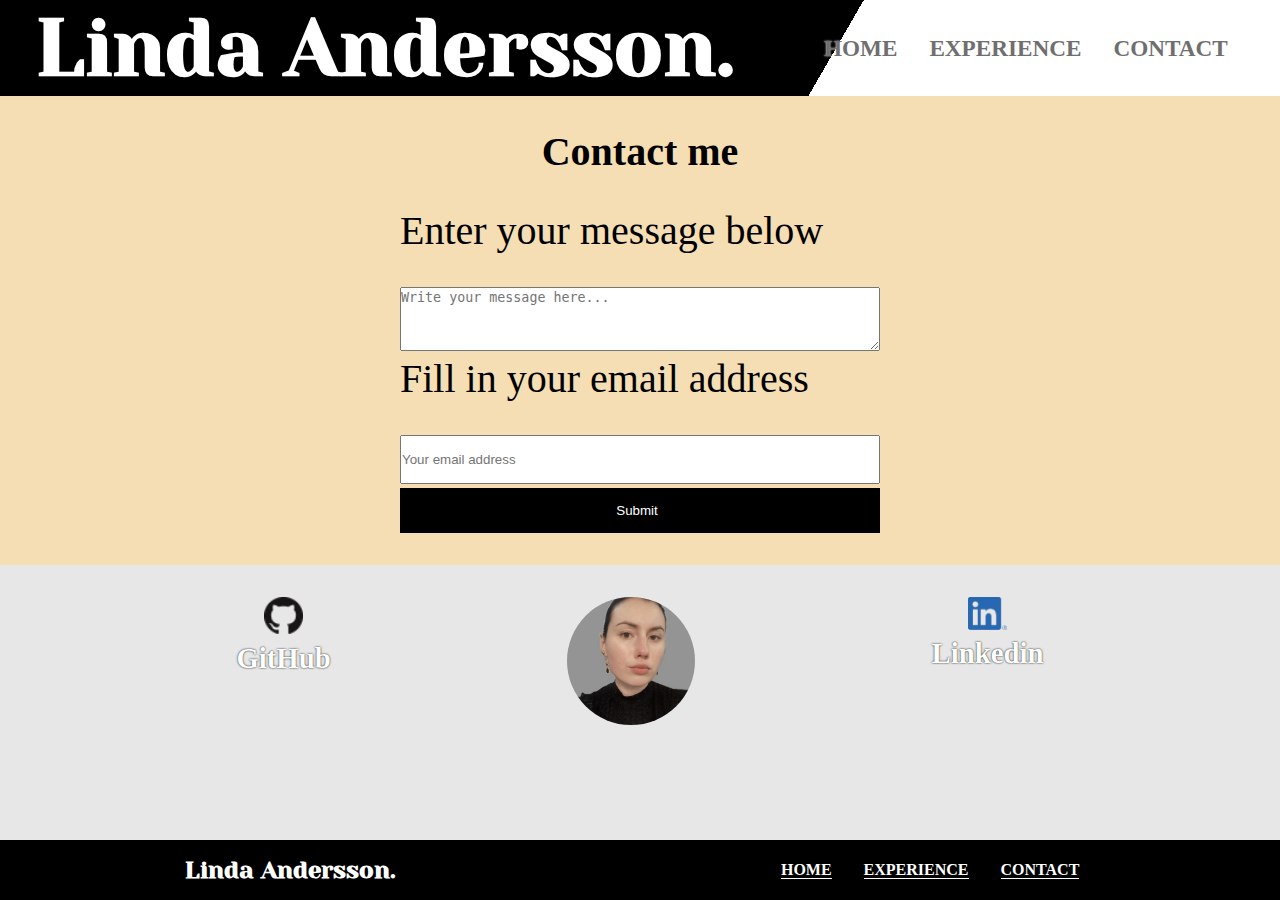
<file: contact.html>
<!DOCTYPE html>
<html lang="en">

<head>
    <meta charset="UTF-8">
    <meta http-equiv="X-UA-Compatible" content="IE=edge">
    <meta name="viewport" content="width=device-width, initial-scale=1.0">
    <meta name="author" content="Linda Andersson for Kunskapskontroll 1">
    <meta name="description" content="Linda Anderssons portfolio">
    <title>How to get in touch</title>
    <link rel="preconnect" href="https://fonts.googleapis.com">
    <link rel="preconnect" href="https://fonts.gstatic.com" crossorigin>
    <link href="https://fonts.googleapis.com/css2?family=Yeseva+One&display=swap" rel="stylesheet">
    <link rel="stylesheet" href="color.css">
    <link rel="stylesheet" href="typography.css">
    <link rel="stylesheet" href="header.css">
    <link rel="stylesheet" href="footer.css">
    <link rel="stylesheet" href="form.css">
    <link rel="stylesheet" href="contact.css">
</head>


<body class="contact-area">
    <header>
        <h1>Linda Andersson.</h1>
        <nav>
            <ul>
                <li><a class="head-nav" href="index.html">Home</a></li>
                <li><a class="head-nav" href="experience.html">Experience</a></li>
                <li><a class="head-nav" href="contact.html">Contact</a></li>
            </ul>
        </nav>
    </header>

    <main>
        <section class="form-section">
            <form action="https://formsubmit.co/97019b4505c54a9ae8a0ba3e691ff045" method="POST">
                <h2 class="contact-title">Contact me</h2>
                <label>Enter your message below</label>
                <textarea name="textarea" placeholder="Write your message here..." required></textarea>
                <label>Fill in your email address</label>
                <input type="email" name="email" placeholder="Your email address" required>
                <input type="submit" name="submit" value="Submit">
            </form>
        </section>
        <section>
            <div class="external-section">
                <a href="https://github.com/linda-94-andersson" target="_blank">
                    <figure><img class="github-img" src="assets/GitHub-Mark/PNG/GitHub-Mark-32px.png" alt="github">
                    </figure>
                    GitHub
                </a>
                <figure>
                    <img class="profile-img" src="assets/LindaAndersson.jpg" alt="Linda Andersson">
                </figure>
                <a href="https://www.linkedin.com/in/linda-andersson-stockholm/" target="_blank">
                    <figure><img class="linkedin-img" src="assets/LinkedIn-Logos/LI-In-Bug.png" alt="linkedin"></figure>
                    Linkedin
                </a>
            </div>
        </section>
    </main>

    <footer>
        <h3>Linda Andersson.</h3>
        <nav>
            <ul>
                <li><a class="link-border" href="index.html">Home</a></li>
                <li><a class="link-border" href="experience.html">Experience</a></li>
                <li><a class="link-border" href="contact.html">Contact</a></li>
            </ul>
        </nav>
    </footer>
</body>

</html>
</file>
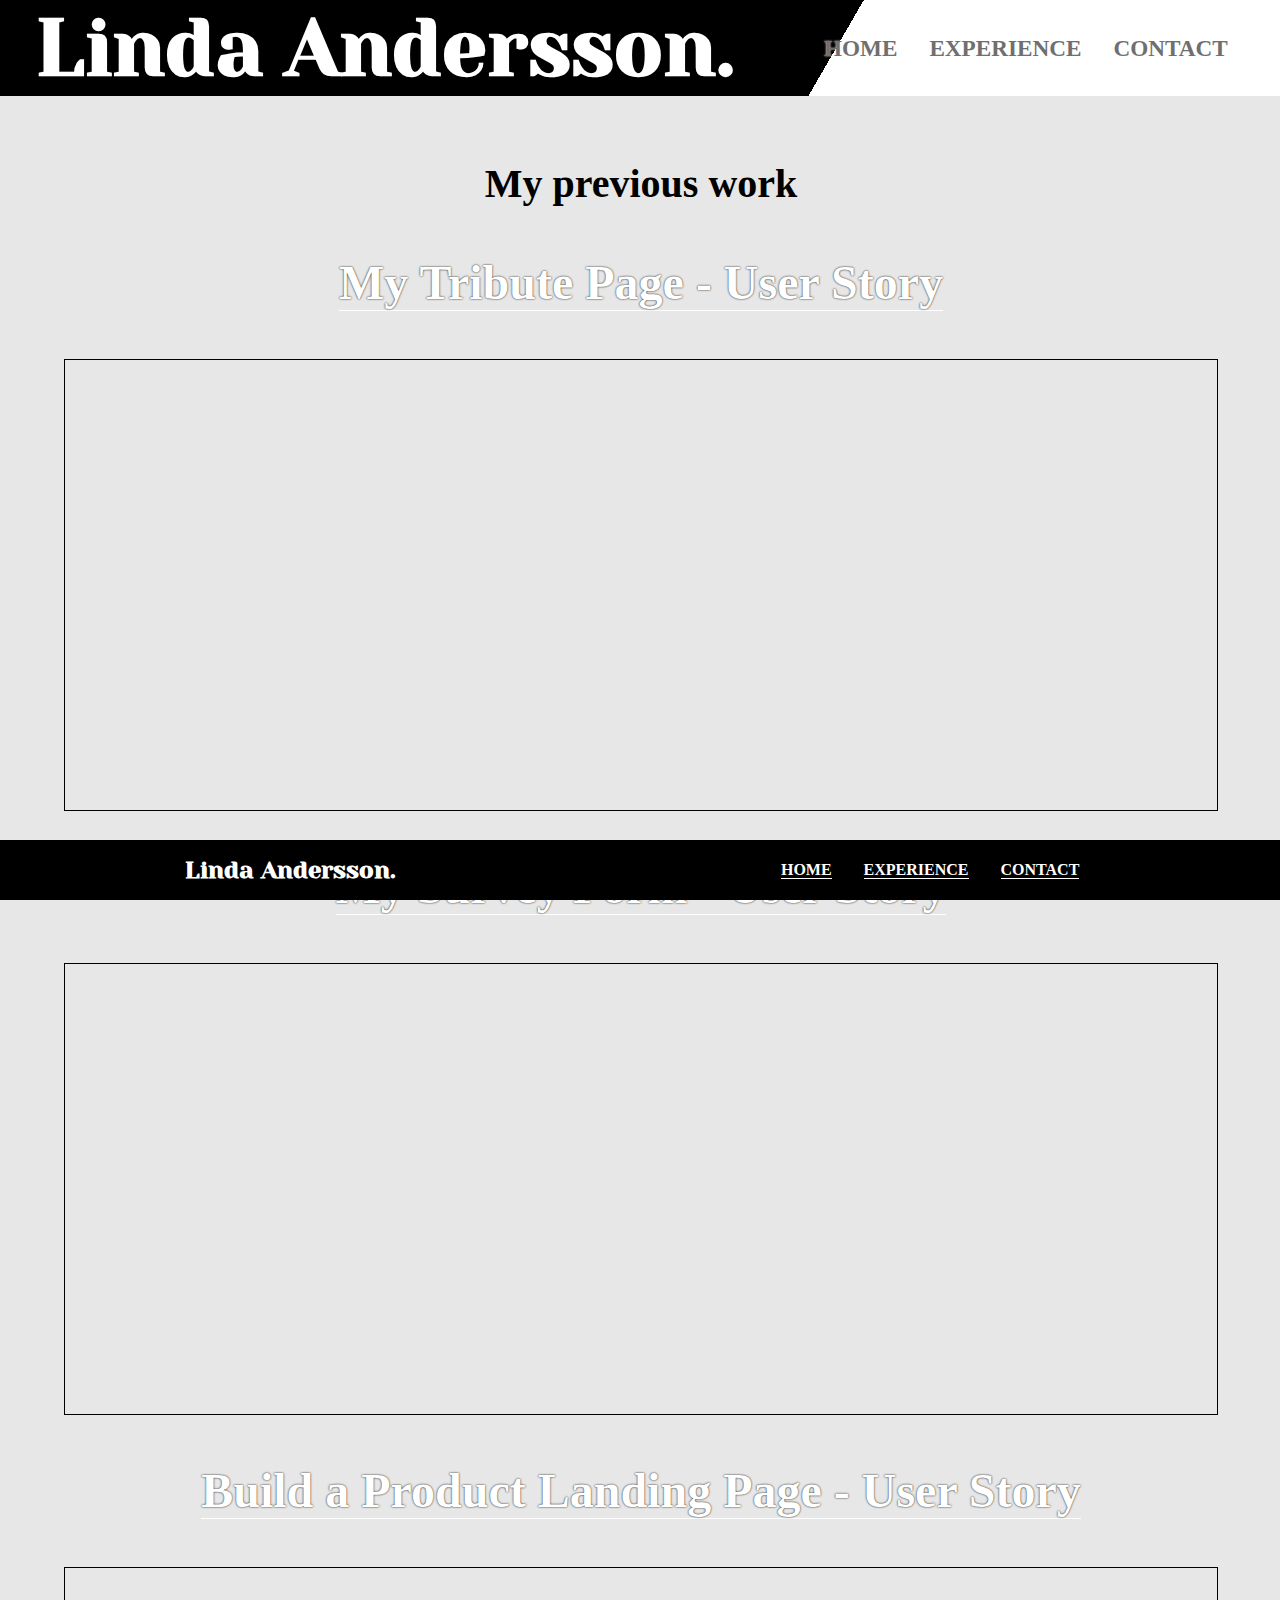
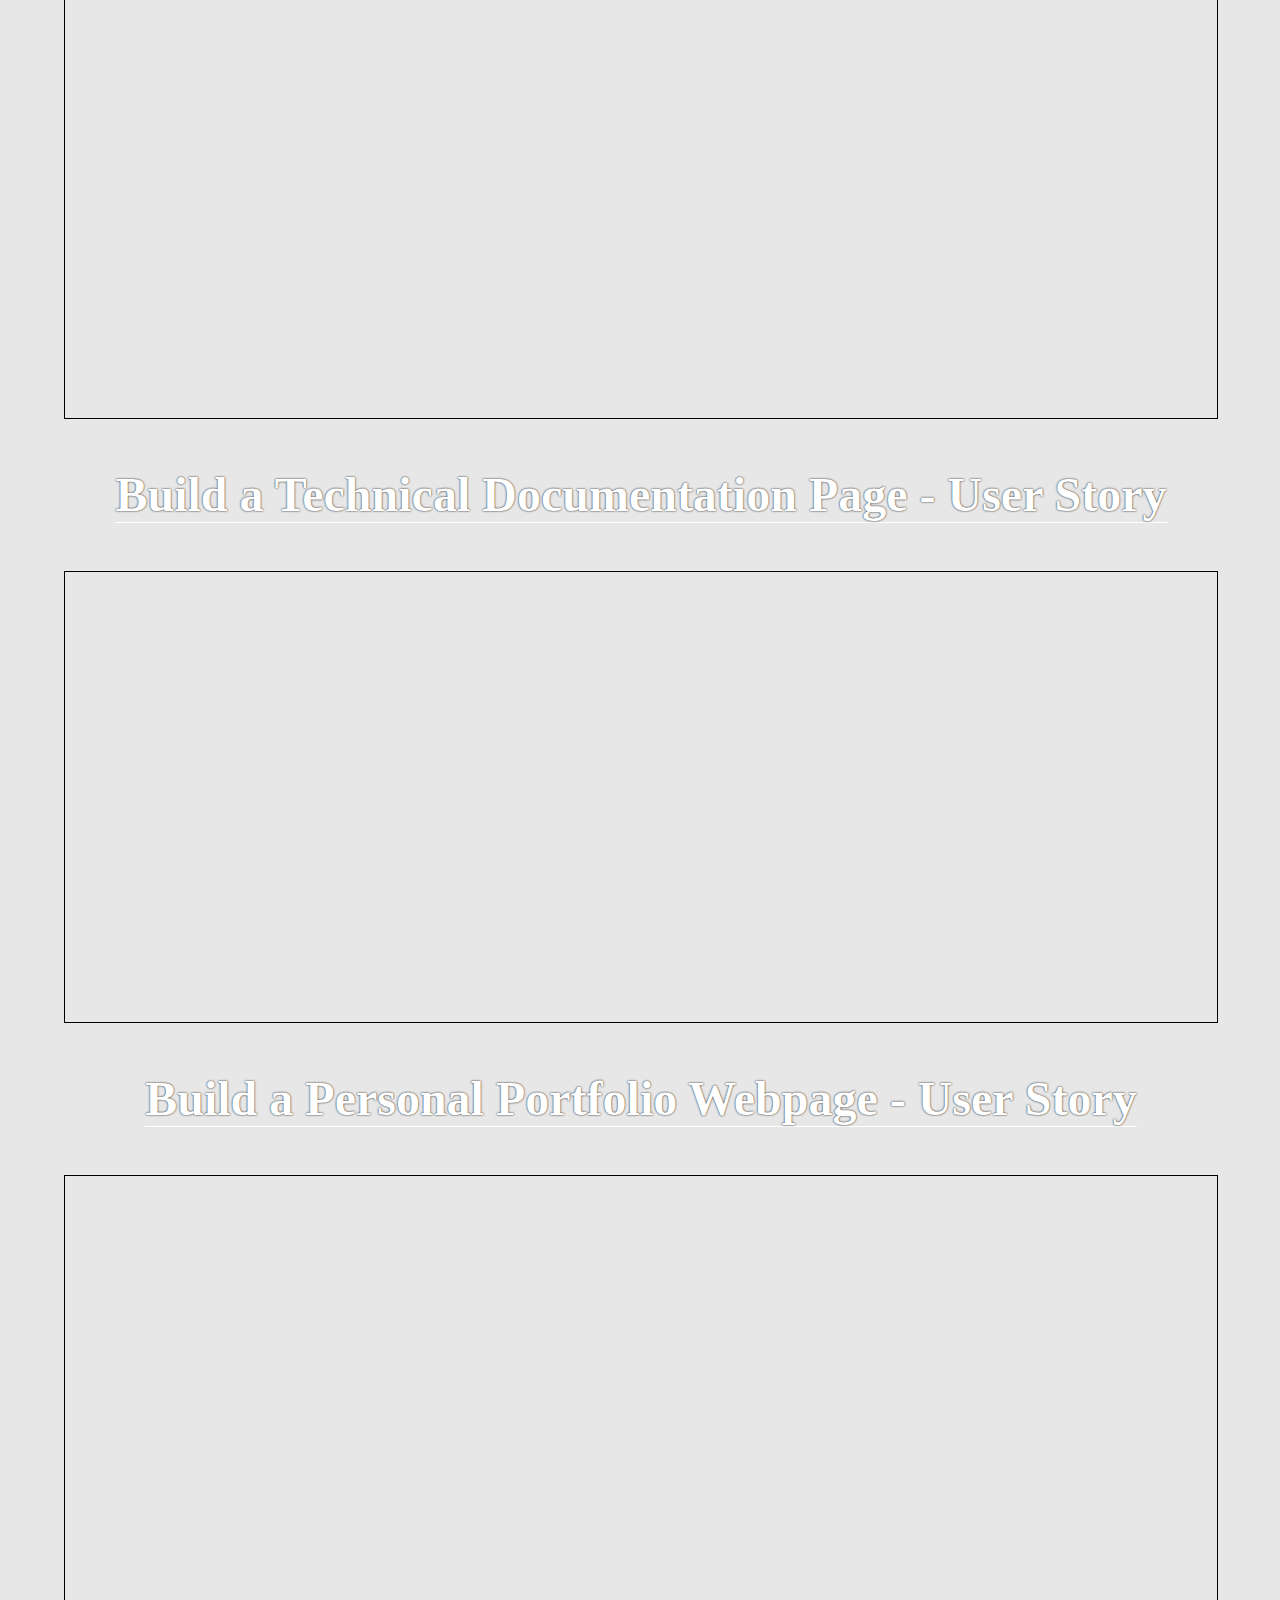
<file: experience.html>
<!DOCTYPE html>
<html lang="en">

<head>
    <meta charset="UTF-8">
    <meta http-equiv="X-UA-Compatible" content="IE=edge">
    <meta name="viewport" content="width=device-width, initial-scale=1.0">
    <meta name="author" content="Linda Andersson for Kunskapskontroll 1">
    <meta name="description" content="Linda Anderssons portfolio">
    <title>My projects</title>
    <link rel="preconnect" href="https://fonts.googleapis.com">
    <link rel="preconnect" href="https://fonts.gstatic.com" crossorigin>
    <link href="https://fonts.googleapis.com/css2?family=Yeseva+One&display=swap" rel="stylesheet">
    <link rel="stylesheet" href="color.css">
    <link rel="stylesheet" href="typography.css">
    <link rel="stylesheet" href="header.css">
    <link rel="stylesheet" href="footer.css">
    <link rel="stylesheet" href="experience.css">
</head>


<body>
    <header>
        <h1>Linda Andersson.</h1>
        <nav>
            <ul>
                <li><a class="head-nav" href="index.html">Home</a></li>
                <li><a class="head-nav" href="experience.html">Experience</a></li>
                <li><a class="head-nav" href="contact.html">Contact</a></li>
            </ul>
        </nav>
    </header>

    <main>
        <section class="grid-area">
            <h2>My previous work</h2>

            <a href="https://linda-94-andersson.github.io/My-Tribute-Page---User-Story/" class="link-border link-exp"
                target="_blank">
                My Tribute Page - User Story
            </a>
            <iframe src="https://linda-94-andersson.github.io/My-Tribute-Page---User-Story/"></iframe>
            <a href="https://linda-94-andersson.github.io/My-Survey-Form---User-Story/" class="link-border link-exp"
                target="_blank">
                My Survey Form - User Story
            </a>
            <iframe src="https://linda-94-andersson.github.io/My-Survey-Form---User-Story/"></iframe>
            <a href="https://linda-94-andersson.github.io/Build-a-Product-Landing-Page---User-Story/"
                class="link-border link-exp" target="_blank">
                Build a Product Landing Page - User Story
            </a>
            <iframe src="https://linda-94-andersson.github.io/Build-a-Product-Landing-Page---User-Story/"></iframe>
            <a href="https://linda-94-andersson.github.io/Build-a-Technical-Documentation-Page---User-Story/"
                class="link-border link-exp" target="_blank">
                Build a Technical Documentation Page - User Story
            </a>
            <iframe
                src="https://linda-94-andersson.github.io/Build-a-Technical-Documentation-Page---User-Story/"></iframe>
            <a href="https://linda-94-andersson.github.io/Build-a-Personal-Portfolio-Webpage---User-Story-/"
                class="link-border link-exp" target="_blank">
                Build a Personal Portfolio Webpage - User Story
            </a>
            <iframe
                src="https://linda-94-andersson.github.io/Build-a-Personal-Portfolio-Webpage---User-Story-/"></iframe>
        </section>
    </main>

    <footer>
        <h3>Linda Andersson.</h3>
        <nav>
            <ul>
                <li><a class="link-border" href="index.html">Home</a></li>
                <li><a class="link-border" href="experience.html">Experience</a></li>
                <li><a class="link-border" href="contact.html">Contact</a></li>
            </ul>
        </nav>
    </footer>
</body>

</html>
</file>
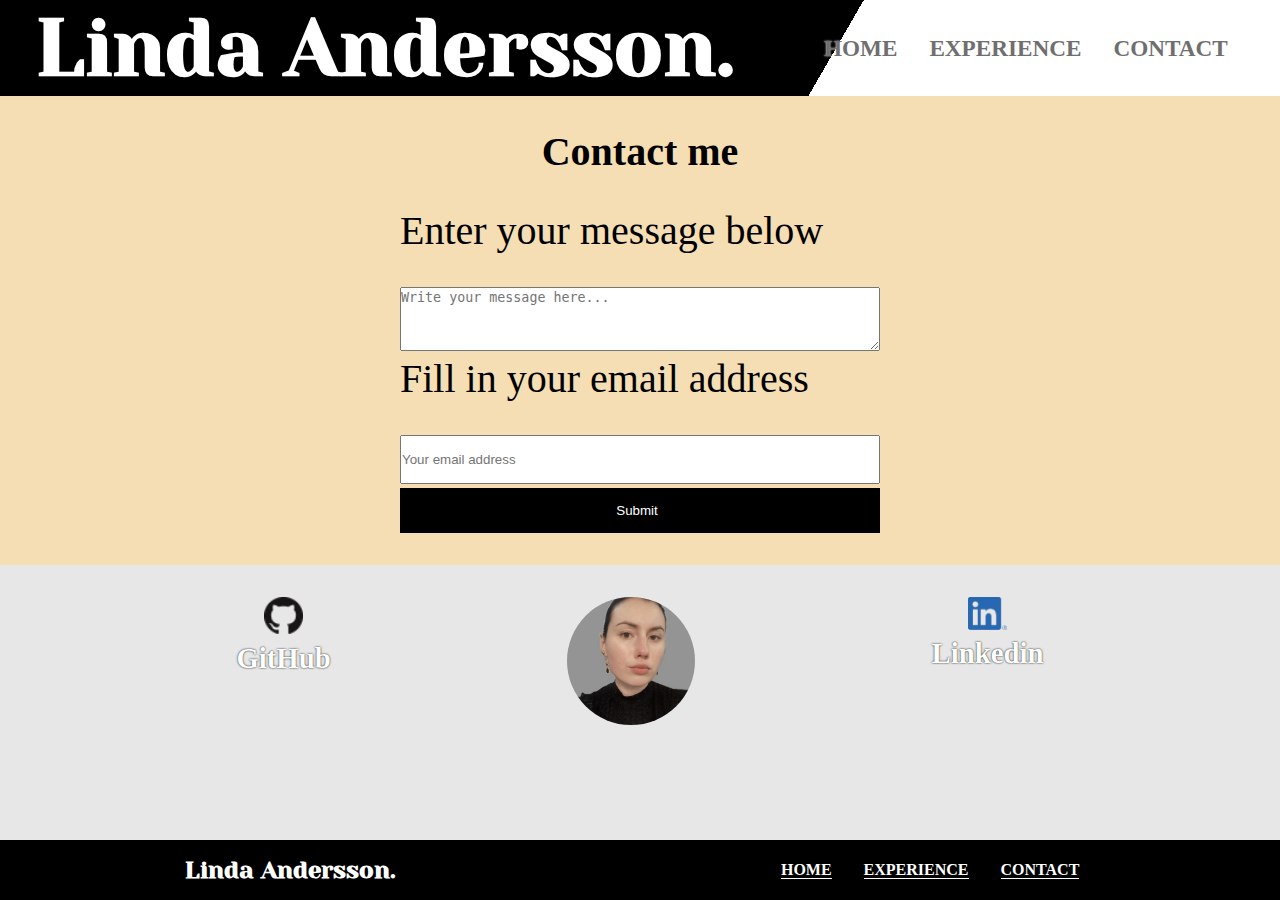
<file: pages/contact.html>
<!DOCTYPE html>
<html lang="en">

<head>
    <meta charset="UTF-8">
    <meta http-equiv="X-UA-Compatible" content="IE=edge">
    <meta name="viewport" content="width=device-width, initial-scale=1.0">
    <meta name="author" content="Linda Andersson for Kunskapskontroll 1">
    <meta name="description" content="Linda Anderssons portfolio">
    <title>How to get in touch</title>
    <link rel="preconnect" href="https://fonts.googleapis.com">
    <link rel="preconnect" href="https://fonts.gstatic.com" crossorigin>
    <link href="https://fonts.googleapis.com/css2?family=Yeseva+One&display=swap" rel="stylesheet">
    <link rel="stylesheet" href="../styles/color.css">
    <link rel="stylesheet" href="../styles/typography.css">
    <link rel="stylesheet" href="../styles/header.css">
    <link rel="stylesheet" href="../styles/footer.css">
    <link rel="stylesheet" href="../styles/form.css">
    <link rel="stylesheet" href="../styles//pageSpecStyles/contact.css">
</head>


<body class="contact-area">
    <header>
        <h1>Linda Andersson.</h1>
        <nav>
            <ul>
                <li><a class="head-nav" href="../index.html">Home</a></li>
                <li><a class="head-nav" href="experience.html">Experience</a></li>
                <li><a class="head-nav" href="contact.html">Contact</a></li>
            </ul>
        </nav>
    </header>

    <main>
        <section class="form-section">
            <form action="https://formsubmit.co/97019b4505c54a9ae8a0ba3e691ff045" method="POST">
                <h2 class="contact-title">Contact me</h2>
                <label>Enter your message below</label>
                <textarea name="textarea" placeholder="Write your message here..." required></textarea>
                <label>Fill in your email address</label>
                <input type="email" name="email" placeholder="Your email address" required>
                <input type="submit" name="submit" value="Submit">
            </form>
        </section>
        <section>
            <div class="external-section">
                <a href="https://github.com/linda-94-andersson" target="_blank">
                    <figure><img class="github-img" src="../assets/GitHub-Mark/PNG/GitHub-Mark-32px.png" alt="github">
                    </figure>
                    GitHub
                </a>
                <figure>
                    <img class="profile-img" src="../assets/img/LindaAndersson.jpg" alt="Linda Andersson">
                </figure>
                <a href="https://www.linkedin.com/in/linda-andersson-stockholm/" target="_blank">
                    <figure><img class="linkedin-img" src="../assets/LinkedIn-Logos/LI-In-Bug.png" alt="linkedin">
                    </figure>
                    Linkedin
                </a>
            </div>
        </section>
    </main>

    <footer>
        <h3>Linda Andersson.</h3>
        <nav>
            <ul>
                <li><a class="link-border" href="../index.html">Home</a></li>
                <li><a class="link-border" href="experience.html">Experience</a></li>
                <li><a class="link-border" href="contact.html">Contact</a></li>
            </ul>
        </nav>
    </footer>
</body>

</html>
</file>
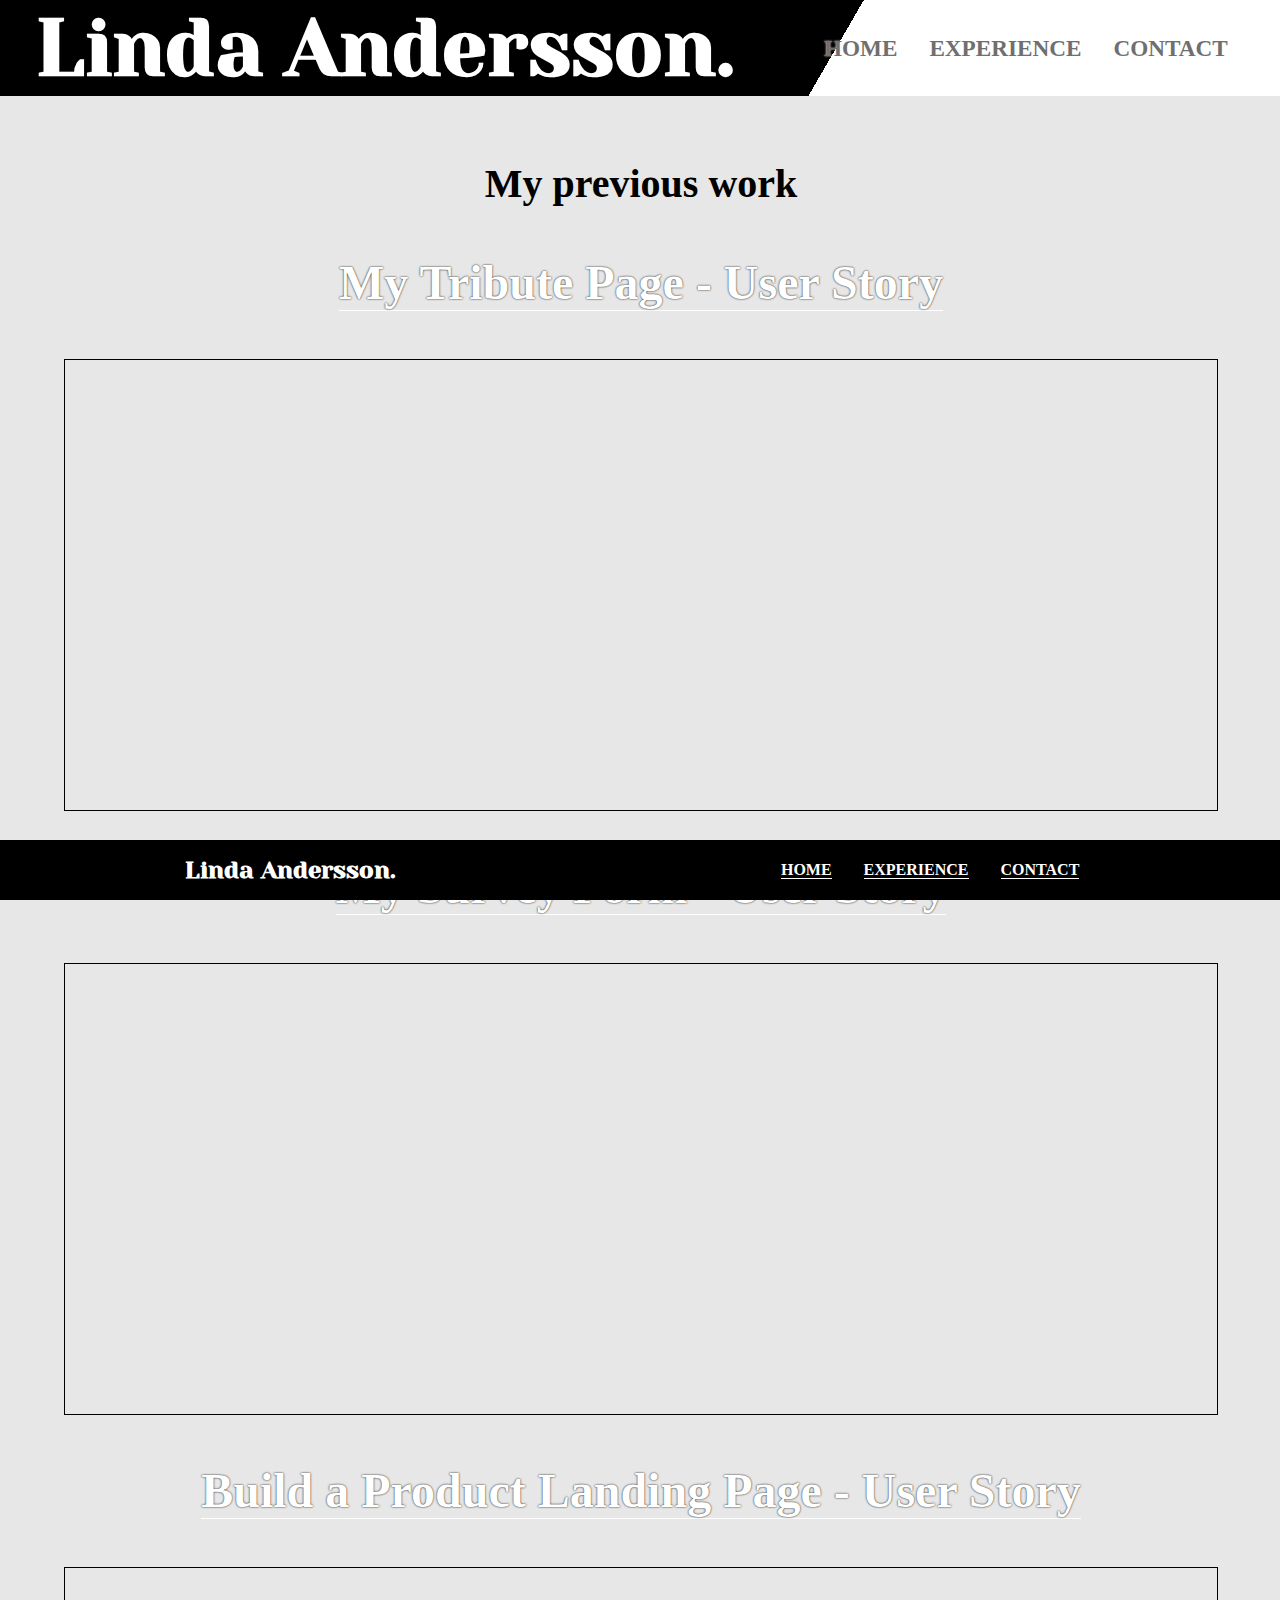
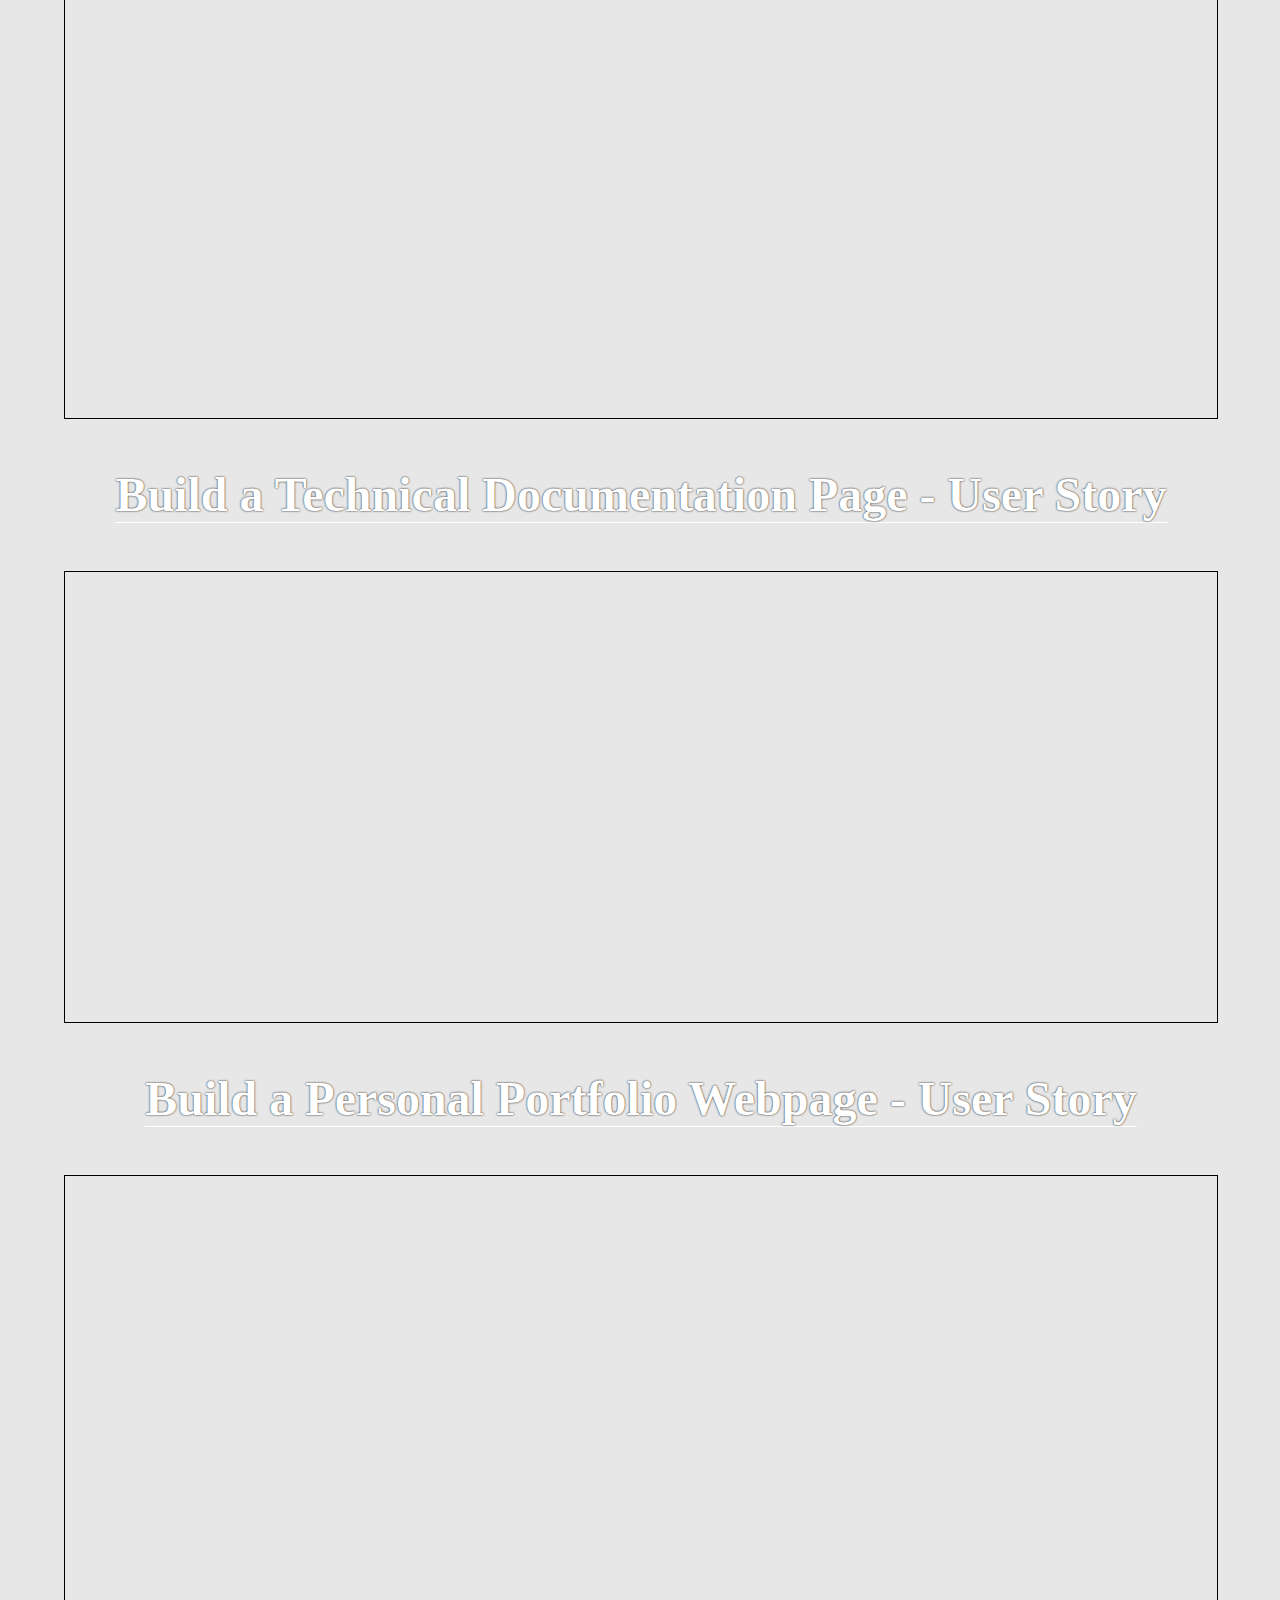
<file: pages/experience.html>
<!DOCTYPE html>
<html lang="en">

<head>
    <meta charset="UTF-8">
    <meta http-equiv="X-UA-Compatible" content="IE=edge">
    <meta name="viewport" content="width=device-width, initial-scale=1.0">
    <meta name="author" content="Linda Andersson for Kunskapskontroll 1">
    <meta name="description" content="Linda Anderssons portfolio">
    <title>My projects</title>
    <link rel="preconnect" href="https://fonts.googleapis.com">
    <link rel="preconnect" href="https://fonts.gstatic.com" crossorigin>
    <link href="https://fonts.googleapis.com/css2?family=Yeseva+One&display=swap" rel="stylesheet">
    <link rel="stylesheet" href="../styles/color.css">
    <link rel="stylesheet" href="../styles/typography.css">
    <link rel="stylesheet" href="../styles/header.css">
    <link rel="stylesheet" href="../styles/footer.css">
    <link rel="stylesheet" href="../styles//pageSpecStyles/experience.css">
</head>


<body>
    <header>
        <h1>Linda Andersson.</h1>
        <nav>
            <ul>
                <li><a class="head-nav" href="../index.html">Home</a></li>
                <li><a class="head-nav" href="experience.html">Experience</a></li>
                <li><a class="head-nav" href="contact.html">Contact</a></li>
            </ul>
        </nav>
    </header>

    <main>
        <section class="grid-area">
            <h2>My previous work</h2>

            <a href="https://linda-94-andersson.github.io/My-Tribute-Page---User-Story/" class="link-border link-exp"
                target="_blank">
                My Tribute Page - User Story
            </a>
            <iframe src="https://linda-94-andersson.github.io/My-Tribute-Page---User-Story/"></iframe>
            <a href="https://linda-94-andersson.github.io/My-Survey-Form---User-Story/" class="link-border link-exp"
                target="_blank">
                My Survey Form - User Story
            </a>
            <iframe src="https://linda-94-andersson.github.io/My-Survey-Form---User-Story/"></iframe>
            <a href="https://linda-94-andersson.github.io/Build-a-Product-Landing-Page---User-Story/"
                class="link-border link-exp" target="_blank">
                Build a Product Landing Page - User Story
            </a>
            <iframe src="https://linda-94-andersson.github.io/Build-a-Product-Landing-Page---User-Story/"></iframe>
            <a href="https://linda-94-andersson.github.io/Build-a-Technical-Documentation-Page---User-Story/"
                class="link-border link-exp" target="_blank">
                Build a Technical Documentation Page - User Story
            </a>
            <iframe
                src="https://linda-94-andersson.github.io/Build-a-Technical-Documentation-Page---User-Story/"></iframe>
            <a href="https://linda-94-andersson.github.io/Build-a-Personal-Portfolio-Webpage---User-Story-/"
                class="link-border link-exp" target="_blank">
                Build a Personal Portfolio Webpage - User Story
            </a>
            <iframe
                src="https://linda-94-andersson.github.io/Build-a-Personal-Portfolio-Webpage---User-Story-/"></iframe>
        </section>
    </main>

    <footer>
        <h3>Linda Andersson.</h3>
        <nav>
            <ul>
                <li><a class="link-border" href="../index.html">Home</a></li>
                <li><a class="link-border" href="experience.html">Experience</a></li>
                <li><a class="link-border" href="contact.html">Contact</a></li>
            </ul>
        </nav>
    </footer>
</body>

</html>
</file>
<file: color.css>
body {
  background-color: white;
}

header {
  background: linear-gradient(
      120deg,
      black 0%,
      black 48%,
      white 48%,
      white 100%
    )
    no-repeat fixed;
}

h1,
h3 {
  color: white;
}

/* Link CSS */
a {
  color: white;
  text-shadow: 0 0 2px rgb(0, 0, 0);
}

a:hover {
  color: rgb(65, 63, 63);
}

a:active {
  color: rgb(65, 63, 63);
}
/* End of Link CSS */

iframe {
  border: 1px solid black;
}

/* Form CSS */
form {
  background-color: wheat;
}

input[type="submit"] {
  background-color: black;
  color: white;
  border-style: none;
  border-color: transparent;
}

input[type="submit"]:hover {
  background-color: rgb(65, 63, 63);
  outline: 2px solid white;
  outline-offset: -5px;
}
/* End of Form CSS */

footer {
  background-color: black;
}

.home-body {
  background: linear-gradient(
      120deg,
      white 0%,
      white 75%,
      black 75%,
      black 100%
    )
    no-repeat fixed;
}

.main-title {
  color: rgb(29, 28, 28);
}

/* Navigaton CSS */
.main-nav {
  background-color: transparent;
}

.head-nav {
  color: rgb(112, 111, 111);
  text-shadow: 0 0 2px rgb(255, 255, 255);
}

.head-nav:hover {
  color: black;
}
/* End of Navigation CSS */

.grid-area,
.contact-area {
  background-color: rgb(231, 231, 231);
}

/* Link CSS */
.link-border {
  border-bottom: 1px solid white;
}

.link-exp:hover {
  border-color: black;
}
/*End of Link CSS  */

@media (max-width: 1000px) {
  h3 {
    border-right: 1px solid white;
  }
  .main-nav {
    background-color: gray;
    opacity: 0.9;
  }
  .link-border {
    border-bottom: 1px solid white;
  }
}
</file>
<file: typography.css>
/* Header CSS */
h1,
h3 {
  font-family: "Yeseva One", cursive;
}

h1 {
  word-break: break-all;
  font-size: 5rem;
}

h2 {
  font-size: 2.5rem;
}

h3 {
  word-break: break-all;
  font-size: 1.5rem;
}
/* End of header CSS */

a {
  text-decoration: none;
  font-weight: bold;
}

li {
  text-transform: uppercase;
}

label {
  font-size: 2.5rem;
}

/* Header CSS */
.main-title {
  font-size: 20rem;
  word-break: break-all;
  margin: 0;
}

.contact-title {
  text-align: center;
}
/* End of Header CSS */

/* Navigation CSS*/
.main-nav {
  font-size: 2.5rem;
  text-align: center;
  text-transform: uppercase;
}

.head-nav {
  font-size: 1.45rem;
}
/* End of navigation CSS */

.external-section {
  font-size: 1.8rem;
  text-align: center;
}

.link-exp {
  font-size: 3rem;
  text-shadow: 0 0 2px black;
}

@media (max-width: 1100px) {
  .main-title {
    font-size: 13.5rem;
  }
}

@media (max-width: 1000px) {
  h2 {
    font-size: 1rem;
  }
  label {
    font-size: 1rem;
  }
  .main-title {
    font-size: 9rem;
  }
  .main-nav {
    text-align: end;
  }
  .link-exp {
    font-size: 1rem;
  }
  .external-section {
    font-size: 1.3rem;
  }
}

@media (max-width: 790px) {
  h1 {
    word-break: normal;
    font-size: 3rem;
    text-shadow: 0 0 2px rgb(0, 0, 0);
  }
}

@media (max-width: 660px) {
  h1 {
    font-size: 2.5rem;
  }
  h2 {
    font-size: 2rem;
  }
  h3 {
    font-size: 0.5rem;
  }
  label {
    font-size: 1rem;
  }
  footer {
      font-size: 1rem;
  }
  .main-title {
    font-size: 8rem;
  }
  .main-nav {
    text-align: end;
  }
  .link-exp {
    font-size: 1rem;
  }
}
</file>
<file: header.css>
header {
  margin: 0;
  padding-inline-start: 0;
  position: fixed;
  top: 0;
  width: 100%;
  max-height: 5em;
  display: flex;
  justify-content: space-around;
  align-items: center;
  padding: 0.5em 0;
}

h1 {
  max-height: 5em;
}

ul {
  display: flex;
}

li {
  list-style-type: none;
  padding: 0 1em;
}

@media (max-width: 790px) {
  .head-nav {
    display: none;
  }
}
</file>
<file: footer.css>
footer {
  margin: 0;
  padding-inline-start: 0;
  position: fixed;
  bottom: 0;
  width: 100%;
  display: flex;
  justify-content: space-around;
  align-items: center;
  padding: 1em 0;
  max-height: 3em;
}

ul {
  display: flex;
}

li {
  list-style-type: none;
  padding: 0 1em;
}

@media (max-width:1000px){
    footer {
        max-height: 1em;
    }
}
</file>
<file: form.css>
form {
  height: 45vh;
  padding: 2em 25em;
  display: grid;
  grid-template-columns: 1fr;
  justify-content: center;
  gap: 0.3em;
}

.form-section {
  margin-top: 6em;
  margin-bottom: 2em;
}

@media (max-width: 1230px) {
  form {
    padding: 2em 10em;
  }
}

@media (max-width: 1000px) {
  h2 {
    display: none;
  }
  form {
    grid-template-columns: 1fr 1fr;
    height: 43vh;
    padding: 1em;
  }
  textarea {
    min-height: 1.5em;
    width: 24em;
  }
  input[type="submit"] {
    grid-column: 1 / 3;
  }
  .form-section {
    margin-top: 4em;
    margin-bottom: 0.5em;
  }
}

@media (max-width: 660px) {
  form {
    height: 45vh;
    grid-template-columns: 1fr;
  }
  input[type="submit"] {
    grid-column: 1 / 2;
  }
  textarea {
    min-height: 2em;
    width: 20em;
  }
  .form-section {
    margin-top: 6em;
  }
}
</file>
<file: contact.css>
* {
  margin: 0;
  padding-inline-start: 0;
}

:root {
  --icon-width: 3vw;
}

.external-section {
  display: flex;
  justify-content: space-evenly;
}

.github-img,
.linkedin-img {
  width: var(--icon-width);
}

.profile-img {
  border-radius: 360px;
  width: 10vw;
  position: relative;
}

@media (max-width: 1000px) {
  .external-section {
    max-height: 4em;
  }
  .github-img,
  .linkedin-img {
    width: 4.9vw;
  }
  .profile-img {
    width: 6vw;
  }
}

@media (max-width: 660px) {
  .github-img,
  .linkedin-img,
  .profile-img {
    width: 15vw;
  }
}
</file>
<file: experience.css>
* {
  margin: 0;
  padding-inline-start: 0;
}

iframe {
  width: 90vw;
  height: 50vh;
}

/* För senare använding när vi kör JS */
/* iframe:hover {
        background-image: url('assets/my-tribute-page-img.PNG');
        background-repeat: no-repeat;
} */

.grid-area {
  display: grid;
  grid-template-columns: 1fr;
  gap: 3em;
  justify-items: center;
  margin-top: 6em;
  margin-bottom: 2em;
  padding: 4em;
}

@media (max-width: 1000px) {
  .grid-area {
    margin-top: 4em;
    padding-left: 2em;
    gap: 1.5em;
  }
}

@media (max-width: 660px) {
  iframe {
    width: 80vw;
    height: 50vh;
  }
  .grid-area {
    margin-bottom: 5em;
    padding-left: 2em;
    gap: 1.5em;
  }
}
</file>
<file: styles/color.css>
body {
  background-color: white;
}

header {
  background: linear-gradient(
      120deg,
      black 0%,
      black 48%,
      white 48%,
      white 100%
    )
    no-repeat fixed;
}

h1,
h3 {
  color: white;
}

/* Link CSS */
a {
  color: white;
  text-shadow: 0 0 2px rgb(0, 0, 0);
}

a:hover {
  color: rgb(65, 63, 63);
}

a:active {
  color: rgb(65, 63, 63);
}
/* End of Link CSS */

iframe {
  border: 1px solid black;
}

/* Form CSS */
form {
  background-color: wheat;
}

input[type="submit"] {
  background-color: black;
  color: white;
  border-style: none;
  border-color: transparent;
}

input[type="submit"]:hover {
  background-color: rgb(65, 63, 63);
  outline: 2px solid white;
  outline-offset: -5px;
}
/* End of Form CSS */

footer {
  background-color: black;
}

.home-body {
  background: linear-gradient(
      120deg,
      white 0%,
      white 75%,
      black 75%,
      black 100%
    )
    no-repeat fixed;
}

.main-title {
  color: rgb(29, 28, 28);
}

/* Navigaton CSS */
.main-nav {
  background-color: transparent;
}

.head-nav {
  color: rgb(112, 111, 111);
  text-shadow: 0 0 2px rgb(255, 255, 255);
}

.head-nav:hover {
  color: black;
}
/* End of Navigation CSS */

.grid-area,
.contact-area {
  background-color: rgb(231, 231, 231);
}

/* Link CSS */
.link-border {
  border-bottom: 1px solid white;
}

.link-exp:hover {
  border-color: black;
}
/*End of Link CSS  */

@media (max-width: 1000px) {
  h3 {
    border-right: 1px solid white;
  }
  .main-nav {
    background-color: gray;
    opacity: 0.9;
  }
  .link-border {
    border-bottom: 1px solid white;
  }
}
</file>
<file: styles/typography.css>
/* Header CSS */
h1,
h3 {
  font-family: "Yeseva One", cursive;
}

h1 {
  word-break: break-all;
  font-size: 5rem;
}

h2 {
  font-size: 2.5rem;
}

h3 {
  word-break: break-all;
  font-size: 1.5rem;
}
/* End of header CSS */

a {
  text-decoration: none;
  font-weight: bold;
}

li {
  text-transform: uppercase;
}

label {
  font-size: 2.5rem;
}

/* Header CSS */
.main-title {
  font-size: 20rem;
  word-break: break-all;
  margin: 0;
}

.contact-title {
  text-align: center;
}
/* End of Header CSS */

/* Navigation CSS*/
.main-nav {
  font-size: 2.5rem;
  text-align: center;
  text-transform: uppercase;
}

.head-nav {
  font-size: 1.45rem;
}
/* End of navigation CSS */

.external-section {
  font-size: 1.8rem;
  text-align: center;
}

.link-exp {
  font-size: 3rem;
  text-shadow: 0 0 2px black;
}

@media (max-width: 1100px) {
  .main-title {
    font-size: 13.5rem;
  }
}

@media (max-width: 1000px) {
  h2 {
    font-size: 1rem;
  }
  label {
    font-size: 1rem;
  }
  .main-title {
    font-size: 9rem;
  }
  .main-nav {
    text-align: end;
  }
  .link-exp {
    font-size: 1rem;
  }
  .external-section {
    font-size: 1.3rem;
  }
}

@media (max-width: 790px) {
  h1 {
    word-break: normal;
    font-size: 3rem;
    text-shadow: 0 0 2px rgb(0, 0, 0);
  }
}

@media (max-width: 660px) {
  h1 {
    font-size: 2.5rem;
  }
  h2 {
    font-size: 2rem;
  }
  h3 {
    font-size: 0.5rem;
  }
  label {
    font-size: 1rem;
  }
  footer {
      font-size: 1rem;
  }
  .main-title {
    font-size: 8rem;
  }
  .main-nav {
    text-align: end;
  }
  .link-exp {
    font-size: 1rem;
  }
}
</file>
<file: styles/header.css>
header {
  margin: 0;
  padding-inline-start: 0;
  position: fixed;
  top: 0;
  width: 100%;
  max-height: 5em;
  display: flex;
  justify-content: space-around;
  align-items: center;
  padding: 0.5em 0;
}

h1 {
  max-height: 5em;
}

ul {
  display: flex;
}

li {
  list-style-type: none;
  padding: 0 1em;
}

@media (max-width: 790px) {
  .head-nav {
    display: none;
  }
}
</file>
<file: styles/footer.css>
footer {
  margin: 0;
  padding-inline-start: 0;
  position: fixed;
  bottom: 0;
  width: 100%;
  display: flex;
  justify-content: space-around;
  align-items: center;
  padding: 1em 0;
  max-height: 3em;
}

ul {
  display: flex;
}

li {
  list-style-type: none;
  padding: 0 1em;
}

@media (max-width:1000px){
    footer {
        max-height: 1em;
    }
}
</file>
<file: styles/form.css>
form {
  height: 45vh;
  padding: 2em 25em;
  display: grid;
  grid-template-columns: 1fr;
  justify-content: center;
  gap: 0.3em;
}

.form-section {
  margin-top: 6em;
  margin-bottom: 2em;
}

@media (max-width: 1230px) {
  form {
    padding: 2em 10em;
  }
}

@media (max-width: 1000px) {
  h2 {
    display: none;
  }
  form {
    grid-template-columns: 1fr 1fr;
    height: 43vh;
    padding: 1em;
  }
  textarea {
    min-height: 1.5em;
    width: 24em;
  }
  input[type="submit"] {
    grid-column: 1 / 3;
  }
  .form-section {
    margin-top: 4em;
    margin-bottom: 0.5em;
  }
}

@media (max-width: 660px) {
  form {
    height: 45vh;
    grid-template-columns: 1fr;
  }
  input[type="submit"] {
    grid-column: 1 / 2;
  }
  textarea {
    min-height: 2em;
    width: 20em;
  }
  .form-section {
    margin-top: 6em;
  }
}
</file>
<file: styles/pageSpecStyles/contact.css>
* {
  margin: 0;
  padding-inline-start: 0;
}

:root {
  --icon-width: 3vw;
}

.external-section {
  display: flex;
  justify-content: space-evenly;
}

.github-img,
.linkedin-img {
  width: var(--icon-width);
}

.profile-img {
  border-radius: 360px;
  width: 10vw;
  position: relative;
}

@media (max-width: 1000px) {
  .external-section {
    max-height: 4em;
  }
  .github-img,
  .linkedin-img {
    width: 4.9vw;
  }
  .profile-img {
    width: 6vw;
  }
}

@media (max-width: 660px) {
  .github-img,
  .linkedin-img,
  .profile-img {
    width: 15vw;
  }
}
</file>
<file: styles/pageSpecStyles/experience.css>
* {
  margin: 0;
  padding-inline-start: 0;
}

iframe {
  width: 90vw;
  height: 50vh;
}

/* För senare använding när vi kör JS */
/* iframe:hover {
        background-image: url('assets/my-tribute-page-img.PNG');
        background-repeat: no-repeat;
} */

.grid-area {
  display: grid;
  grid-template-columns: 1fr;
  gap: 3em;
  justify-items: center;
  margin-top: 6em;
  margin-bottom: 2em;
  padding: 4em;
}

@media (max-width: 1000px) {
  .grid-area {
    margin-top: 4em;
    padding-left: 2em;
    gap: 1.5em;
  }
}

@media (max-width: 660px) {
  iframe {
    width: 80vw;
    height: 50vh;
  }
  .grid-area {
    margin-bottom: 5em;
    padding-left: 2em;
    gap: 1.5em;
  }
}
</file>
